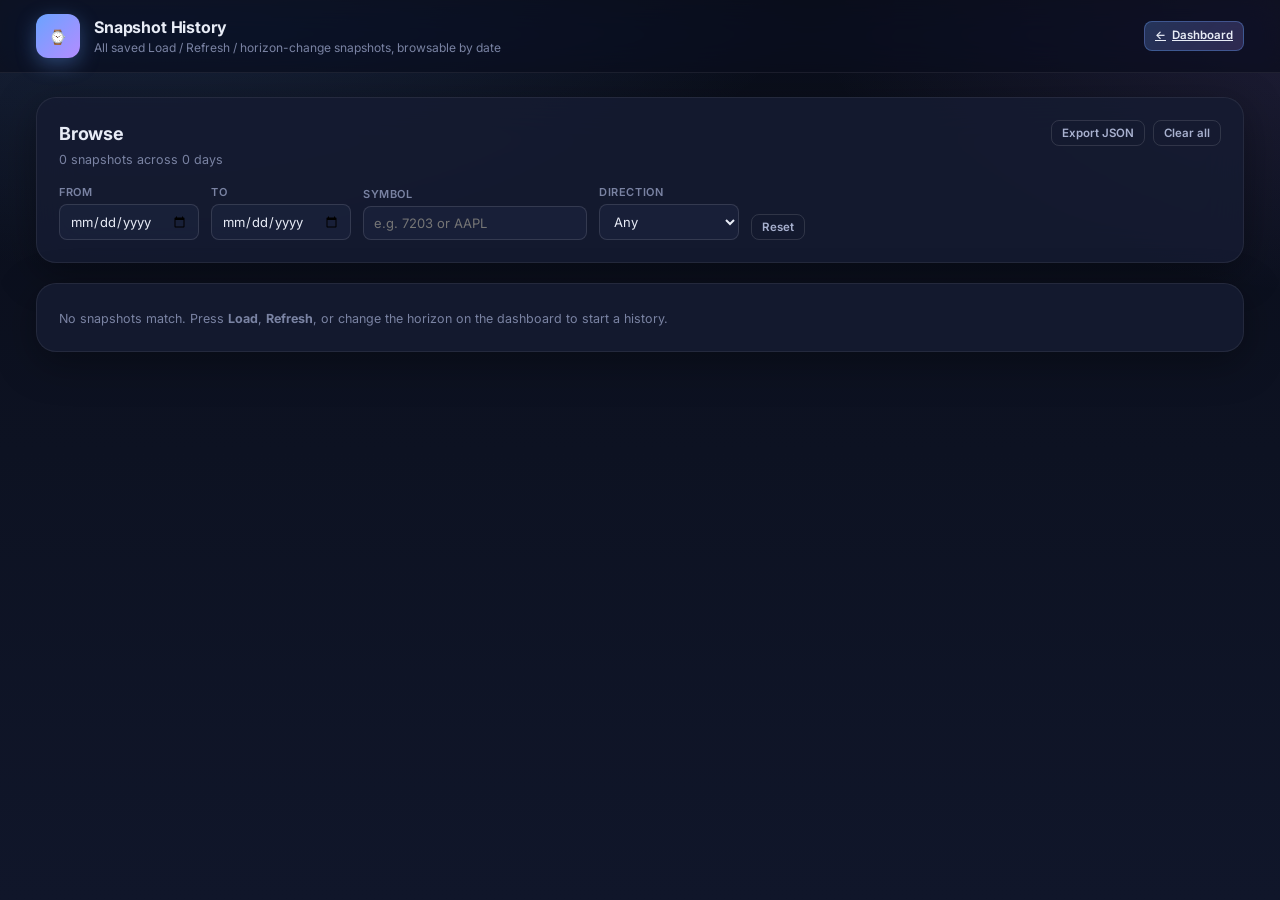
<file: history.html>
<!doctype html>
<html lang="en">
<head>
<meta charset="utf-8" />
<meta name="viewport" content="width=device-width, initial-scale=1" />
<title>History · 7203 Dashboard</title>
<link rel="preconnect" href="https://fonts.googleapis.com" />
<link rel="preconnect" href="https://fonts.gstatic.com" crossorigin />
<link href="https://fonts.googleapis.com/css2?family=Inter:wght@400;500;600;700;800&family=JetBrains+Mono:wght@500&display=swap" rel="stylesheet" />
<link rel="stylesheet" href="style.css" />
</head>
<body>

<header class="topbar">
  <div class="brand">
    <div class="logo">⌚</div>
    <div class="brand-text">
      <div class="brand-name">Snapshot History</div>
      <div class="brand-sub">All saved Load / Refresh / horizon-change snapshots, browsable by date</div>
    </div>
  </div>
  <div class="topbar-controls">
    <a href="index.html" class="btn btn-primary btn-sm" title="Back to dashboard">
      <span class="btn-icon">←</span> Dashboard
    </a>
  </div>
</header>

<main>

  <section class="card">
    <div class="card-head">
      <div>
        <h2>Browse</h2>
        <p class="card-sub" id="filterSummary">Loading…</p>
      </div>
      <div class="history-actions">
        <button id="historyExport" class="btn btn-ghost btn-sm" type="button">Export JSON</button>
        <button id="historyClear" class="btn btn-ghost btn-sm" type="button">Clear all</button>
      </div>
    </div>

    <div class="filters">
      <label class="filter">
        <span class="filter-label">From</span>
        <input id="dateFrom" type="date" class="input" />
      </label>
      <label class="filter">
        <span class="filter-label">To</span>
        <input id="dateTo" type="date" class="input" />
      </label>
      <label class="filter">
        <span class="filter-label">Symbol</span>
        <input id="symFilter" type="text" class="input" placeholder="e.g. 7203 or AAPL" autocomplete="off" />
      </label>
      <label class="filter">
        <span class="filter-label">Direction</span>
        <select id="dirFilter" class="input">
          <option value="">Any</option>
          <option value="up">Bullish</option>
          <option value="down">Bearish</option>
          <option value="flat">Neutral</option>
        </select>
      </label>
      <button id="resetFilters" class="btn btn-ghost btn-sm" type="button">Reset</button>
    </div>
  </section>

  <section id="dateGroups" class="date-groups"></section>

</main>

<script src="history.js"></script>
<script src="history-page.js"></script>
</body>
</html>
</file>
<file: style.css>
/* ───────────────────────────  Theme  ─────────────────────────── */
:root {
  --bg-0: #0a0e1a;
  --bg-1: #10162a;
  --panel: rgba(22, 28, 50, 0.85);
  --panel-2: rgba(28, 36, 64, 0.65);
  --line: rgba(255, 255, 255, 0.07);
  --line-strong: rgba(255, 255, 255, 0.12);
  --text: #e8ecf6;
  --text-2: #a8b1cf;
  --muted: #7a83a3;
  --accent: #6aa3ff;
  --accent-2: #b48cff;
  --green: #2ee0a4;
  --red: #ff6178;
  --yellow: #ffc960;
  --sma20: #ffc960;
  --sma50: #b48cff;
  --fc: #2ee0a4;

  --radius: 14px;
  --radius-lg: 20px;
  --shadow: 0 10px 40px rgba(0, 0, 0, 0.35);
  --shadow-soft: 0 4px 20px rgba(0, 0, 0, 0.2);

  --font: "Inter", -apple-system, BlinkMacSystemFont, "Segoe UI", Roboto, sans-serif;
  --font-mono: "JetBrains Mono", ui-monospace, "SF Mono", Menlo, monospace;
}

* { box-sizing: border-box; }

html, body {
  margin: 0;
  padding: 0;
  min-height: 100vh;
  color: var(--text);
  font-family: var(--font);
  font-size: 14px;
  line-height: 1.5;
  background:
    radial-gradient(1200px 600px at 10% -10%, rgba(106, 163, 255, 0.18), transparent 60%),
    radial-gradient(1000px 500px at 110% 0%, rgba(180, 140, 255, 0.14), transparent 60%),
    linear-gradient(180deg, var(--bg-0), var(--bg-1));
  background-attachment: fixed;
  -webkit-font-smoothing: antialiased;
  -moz-osx-font-smoothing: grayscale;
}

main {
  max-width: 1400px;
  margin: 0 auto;
  padding: 24px clamp(16px, 3vw, 36px) 60px;
  display: flex;
  flex-direction: column;
  gap: 20px;
}

/* ───────────────────────────  Top bar  ─────────────────────────── */
.topbar {
  position: sticky;
  top: 0;
  z-index: 10;
  display: flex;
  justify-content: space-between;
  align-items: center;
  gap: 16px;
  padding: 14px clamp(16px, 3vw, 36px);
  background: rgba(10, 14, 26, 0.7);
  backdrop-filter: saturate(180%) blur(16px);
  -webkit-backdrop-filter: saturate(180%) blur(16px);
  border-bottom: 1px solid var(--line);
}

.brand { display: flex; align-items: center; gap: 14px; }
.logo {
  width: 44px; height: 44px;
  border-radius: 12px;
  background: linear-gradient(135deg, var(--accent) 0%, var(--accent-2) 100%);
  color: white;
  font-weight: 800;
  font-size: 14px;
  display: flex; align-items: center; justify-content: center;
  letter-spacing: 0.5px;
  box-shadow: 0 6px 20px rgba(106, 163, 255, 0.35);
}
.brand-text { display: flex; flex-direction: column; }
.brand-name { font-weight: 700; font-size: 16px; letter-spacing: -0.01em; }
.brand-ar { color: var(--text-2); font-weight: 500; margin-left: 6px; }
.brand-sub { color: var(--muted); font-size: 12px; }

.topbar-actions { display: flex; align-items: center; gap: 10px; }
.topbar-controls {
  display: flex;
  align-items: center;
  gap: 10px;
  flex-wrap: wrap;
  justify-content: flex-end;
}

.symbol-switcher {
  display: flex;
  align-items: stretch;
  gap: 6px;
  background: var(--panel-2);
  border: 1px solid var(--line-strong);
  border-radius: 10px;
  padding: 4px;
}
.symbol-input {
  background: transparent;
  border: none;
  outline: none;
  color: var(--text);
  font-family: var(--font-mono);
  font-size: 13px;
  font-weight: 600;
  padding: 6px 10px;
  width: 180px;
  letter-spacing: 0.02em;
}
.symbol-input::placeholder { color: var(--muted); font-weight: 500; }
.symbol-input:focus { background: rgba(255,255,255,0.03); border-radius: 6px; }
.symbol-preset {
  background: transparent;
  border: none;
  color: var(--text-2);
  font-family: inherit;
  font-size: 12px;
  padding: 6px 8px;
  border-radius: 6px;
  cursor: pointer;
  outline: none;
  max-width: 140px;
}
.symbol-preset option { background: var(--bg-1); color: var(--text); }
.symbol-switcher .btn { margin: 1px; }

@media (max-width: 700px) {
  .symbol-input { width: 130px; }
  .symbol-preset { display: none; }
}

.pill {
  font-size: 11px;
  font-weight: 600;
  letter-spacing: 0.4px;
  text-transform: uppercase;
  padding: 6px 12px;
  border-radius: 999px;
  border: 1px solid var(--line-strong);
  color: var(--muted);
  background: rgba(255, 255, 255, 0.02);
  font-family: var(--font-mono);
}
.pill.live {
  color: var(--green);
  border-color: rgba(46, 224, 164, 0.45);
  background: rgba(46, 224, 164, 0.08);
}
.pill.fallback {
  color: var(--yellow);
  border-color: rgba(255, 201, 96, 0.4);
  background: rgba(255, 201, 96, 0.06);
}

.btn {
  font-family: inherit;
  font-size: 13px;
  font-weight: 600;
  padding: 8px 14px;
  border-radius: 10px;
  border: 1px solid var(--line-strong);
  background: var(--panel-2);
  color: var(--text);
  cursor: pointer;
  display: inline-flex;
  align-items: center;
  gap: 6px;
  transition: transform 0.1s ease, border-color 0.15s ease, background 0.15s ease;
}
.btn:hover:not(:disabled) { border-color: var(--accent); transform: translateY(-1px); }
.btn:disabled { opacity: 0.6; cursor: progress; }
.btn-primary {
  background: linear-gradient(135deg, rgba(106, 163, 255, 0.25), rgba(180, 140, 255, 0.2));
  border-color: rgba(106, 163, 255, 0.35);
}
.btn-ghost {
  background: transparent;
  border-color: var(--line-strong);
  color: var(--text-2);
}
.btn-sm { font-size: 11.5px; padding: 5px 10px; border-radius: 8px; font-weight: 600; }
.chart-wrap.hidden { display: none; }
.btn-icon { display: inline-block; transition: transform 0.4s ease; }
.btn:disabled .btn-icon { animation: spin 1s linear infinite; }
@keyframes spin { to { transform: rotate(360deg); } }

/* ───────────────────────────  Hero  ─────────────────────────── */
.hero {
  display: grid;
  grid-template-columns: minmax(280px, 1fr) 2fr;
  gap: 16px;
  align-items: stretch;
  margin-top: 8px;
}
.hero-left {
  background: linear-gradient(135deg, rgba(106, 163, 255, 0.12), rgba(180, 140, 255, 0.08));
  border: 1px solid var(--line-strong);
  border-radius: var(--radius-lg);
  padding: 22px 26px;
  box-shadow: var(--shadow-soft);
}
.hero-label {
  text-transform: uppercase;
  letter-spacing: 1px;
  font-size: 11px;
  color: var(--text-2);
  font-weight: 600;
}
.hero-price {
  font-size: clamp(40px, 5vw, 56px);
  font-weight: 800;
  letter-spacing: -0.03em;
  line-height: 1;
  margin: 8px 0 6px;
  font-family: var(--font);
}
.hero-currency {
  font-size: 0.4em;
  font-weight: 600;
  margin-left: 8px;
  color: var(--text-2);
  letter-spacing: 0.04em;
  vertical-align: middle;
}
.hero-change-row { display: flex; align-items: center; gap: 12px; flex-wrap: wrap; }
.hero-change {
  font-weight: 700;
  font-size: 16px;
  padding: 4px 10px;
  border-radius: 8px;
  background: rgba(255, 255, 255, 0.04);
  font-family: var(--font-mono);
}
.hero-change.up { color: var(--green); background: rgba(46, 224, 164, 0.12); }
.hero-change.down { color: var(--red); background: rgba(255, 97, 120, 0.12); }
.hero-date { color: var(--muted); font-size: 13px; }

.hero-stats {
  display: grid;
  grid-template-columns: repeat(auto-fit, minmax(150px, 1fr));
  gap: 12px;
}
.stat {
  background: var(--panel);
  border: 1px solid var(--line);
  border-radius: var(--radius);
  padding: 16px 18px;
  backdrop-filter: blur(10px);
}
.stat-label {
  text-transform: uppercase;
  letter-spacing: 0.7px;
  font-size: 11px;
  color: var(--muted);
  font-weight: 600;
  margin-bottom: 6px;
}
.stat-value {
  font-size: 16px;
  font-weight: 700;
  font-family: var(--font-mono);
}

@media (max-width: 800px) {
  .hero { grid-template-columns: 1fr; }
}

/* ───────────────────────────  Cards  ─────────────────────────── */
.card {
  background: var(--panel);
  border: 1px solid var(--line);
  border-radius: var(--radius-lg);
  padding: 22px;
  backdrop-filter: blur(20px);
  -webkit-backdrop-filter: blur(20px);
  box-shadow: var(--shadow);
}
.card h2 { margin: 0; font-size: 18px; font-weight: 700; letter-spacing: -0.01em; }
.card h3 { margin: 0; font-size: 14px; font-weight: 600; color: var(--text-2); text-transform: uppercase; letter-spacing: 0.6px; }
.card-sub { margin: 4px 0 0; color: var(--muted); font-size: 12.5px; }
.card-head {
  display: flex;
  justify-content: space-between;
  align-items: flex-start;
  gap: 12px;
  margin-bottom: 14px;
}

.legend { display: flex; gap: 16px; flex-wrap: wrap; font-size: 12px; color: var(--text-2); }
.legend-item { display: inline-flex; align-items: center; gap: 6px; }
.dot { display: inline-block; width: 9px; height: 9px; border-radius: 50%; }
.dot-price { background: var(--accent); }
.dot-sma20 { background: var(--sma20); }
.dot-sma50 { background: var(--sma50); }
.dot-fc { background: var(--fc); }
.dot-cone { background: rgba(46, 224, 164, 0.4); }

/* Charts: explicit container heights so canvases scale to width */
.chart-wrap { position: relative; width: 100%; }
.chart-wrap canvas { width: 100% !important; height: 100% !important; display: block; }
.chart-wrap-lg { height: clamp(320px, 48vh, 520px); }
.chart-wrap-sm { height: clamp(180px, 28vh, 260px); }

.grid { display: grid; gap: 20px; }
.grid-2 { grid-template-columns: 1fr 1fr; }
@media (max-width: 900px) { .grid-2 { grid-template-columns: 1fr; } }

/* ───────────────────────────  Patterns  ─────────────────────────── */
.patterns {
  display: grid;
  grid-template-columns: repeat(auto-fill, minmax(280px, 1fr));
  gap: 14px;
}
.pattern {
  background: var(--panel-2);
  border: 1px solid var(--line);
  border-radius: var(--radius);
  padding: 16px;
  position: relative;
  overflow: hidden;
}
.pattern::before {
  content: "";
  position: absolute;
  left: 0; top: 0; bottom: 0;
  width: 3px;
  background: var(--muted);
}
.pattern.bull::before { background: var(--green); }
.pattern.bear::before { background: var(--red); }
.pattern.neutral::before { background: var(--yellow); }
.pname { font-weight: 700; font-size: 14px; margin-bottom: 8px; display: flex; gap: 8px; align-items: center; flex-wrap: wrap; }
.stage-tag {
  font-size: 10px;
  font-weight: 600;
  text-transform: uppercase;
  letter-spacing: 0.5px;
  padding: 2px 8px;
  border-radius: 999px;
  background: rgba(255, 255, 255, 0.06);
  color: var(--text-2);
}
.pattern.bull .stage-tag { color: var(--green); background: rgba(46, 224, 164, 0.12); }
.pattern.bear .stage-tag { color: var(--red); background: rgba(255, 97, 120, 0.12); }
.pmeta { font-size: 12px; color: var(--text-2); line-height: 1.7; }
.pmeta strong { color: var(--text); font-family: var(--font-mono); }

/* ───────────────────────────  Forecast  ─────────────────────────── */
.forecast-card {
  background: linear-gradient(180deg, var(--panel) 0%, rgba(40, 50, 90, 0.6) 100%);
}

.trend-badge {
  font-size: 14px;
  font-weight: 800;
  letter-spacing: 1.5px;
  padding: 10px 18px;
  border-radius: 999px;
  background: rgba(255, 255, 255, 0.04);
  border: 1px solid var(--line-strong);
  color: var(--text-2);
}
.trend-badge.up {
  color: var(--green);
  background: rgba(46, 224, 164, 0.1);
  border-color: rgba(46, 224, 164, 0.4);
  box-shadow: 0 0 0 4px rgba(46, 224, 164, 0.05);
}
.trend-badge.down {
  color: var(--red);
  background: rgba(255, 97, 120, 0.1);
  border-color: rgba(255, 97, 120, 0.4);
  box-shadow: 0 0 0 4px rgba(255, 97, 120, 0.05);
}
.trend-badge.flat {
  color: var(--yellow);
  background: rgba(255, 201, 96, 0.1);
  border-color: rgba(255, 201, 96, 0.4);
}

.forecast-summary {
  display: grid;
  grid-template-columns: 220px 1fr;
  gap: 24px;
  align-items: center;
  margin: 14px 0 22px;
  padding: 18px;
  background: rgba(255, 255, 255, 0.02);
  border: 1px solid var(--line);
  border-radius: var(--radius);
}
@media (max-width: 700px) {
  .forecast-summary { grid-template-columns: 1fr; }
}

.confidence-block { display: flex; flex-direction: column; align-items: center; gap: 10px; }
.backtest-line {
  font-family: var(--font-mono);
  font-size: 11.5px;
  color: var(--text-2);
  text-align: center;
  letter-spacing: 0.02em;
  padding: 6px 12px;
  background: rgba(255,255,255,0.03);
  border: 1px solid var(--line);
  border-radius: 8px;
  max-width: 220px;
}
.backtest-line strong { color: var(--text); font-weight: 700; }
.gauge {
  --pct: 0;
  --color: var(--accent);
  position: relative;
  width: 180px; height: 180px;
  border-radius: 50%;
  background:
    conic-gradient(var(--color) calc(var(--pct) * 1%), rgba(255, 255, 255, 0.06) 0);
  display: flex; align-items: center; justify-content: center;
  transition: background 0.6s ease;
}
.gauge-inner {
  width: 78%; height: 78%;
  border-radius: 50%;
  background: var(--bg-1);
  display: flex; flex-direction: column; align-items: center; justify-content: center;
  text-align: center;
}
.gauge-pct {
  font-size: 36px;
  font-weight: 800;
  letter-spacing: -0.02em;
  font-family: var(--font);
}
.gauge-label {
  font-size: 11px;
  color: var(--muted);
  text-transform: uppercase;
  letter-spacing: 1px;
  font-weight: 600;
  margin-top: 2px;
}

.summary-stats {
  display: grid;
  grid-template-columns: repeat(auto-fit, minmax(160px, 1fr));
  gap: 14px;
}
.sum-stat {
  background: var(--panel-2);
  border: 1px solid var(--line);
  border-radius: var(--radius);
  padding: 14px 16px;
}
.sum-label {
  font-size: 11px;
  text-transform: uppercase;
  letter-spacing: 0.7px;
  color: var(--muted);
  font-weight: 600;
  margin-bottom: 6px;
}
.sum-value {
  font-size: 18px;
  font-weight: 700;
  font-family: var(--font-mono);
  letter-spacing: -0.01em;
}
.sum-sub {
  font-size: 11.5px;
  color: var(--muted);
  margin-top: 4px;
  font-family: var(--font-mono);
}
.prob-bar {
  margin-top: 8px;
  height: 5px;
  background: rgba(255,255,255,0.08);
  border-radius: 999px;
  overflow: hidden;
}
.prob-fill {
  height: 100%;
  background: linear-gradient(90deg, var(--accent), var(--green));
  border-radius: 999px;
  transition: width 0.4s ease;
}
.sum-stat-risk { border: 1px solid rgba(255, 97, 120, 0.25); background: rgba(255, 97, 120, 0.05); }
.sum-stat-risk .sum-value { color: var(--red); }

/* Forecast head controls (segmented horizon picker + trend badge) */
.forecast-head-controls { display: flex; align-items: center; gap: 12px; flex-wrap: wrap; }
.seg {
  display: inline-flex;
  background: var(--panel-2);
  border: 1px solid var(--line-strong);
  border-radius: 10px;
  padding: 3px;
  gap: 2px;
}
.seg-btn {
  font-family: inherit;
  font-size: 12px;
  font-weight: 700;
  letter-spacing: 0.4px;
  padding: 6px 12px;
  border: none;
  background: transparent;
  color: var(--text-2);
  cursor: pointer;
  border-radius: 7px;
  transition: background 0.15s ease, color 0.15s ease;
}
.seg-btn:hover { color: var(--text); background: rgba(255,255,255,0.03); }
.seg-btn.active {
  background: linear-gradient(135deg, rgba(106,163,255,0.3), rgba(180,140,255,0.25));
  color: var(--text);
  box-shadow: 0 1px 0 rgba(255,255,255,0.05) inset;
}

/* Day cards (per-session forecast) — wraps to multiple rows for longer horizons */
.day-cards {
  display: grid;
  grid-template-columns: repeat(auto-fit, minmax(160px, 1fr));
  gap: 12px;
  margin-bottom: 16px;
}

.day-card {
  background: var(--panel-2);
  border: 1px solid var(--line);
  border-radius: var(--radius);
  padding: 14px;
  position: relative;
  overflow: hidden;
}
.day-card::after {
  content: "";
  position: absolute;
  inset: 0 0 auto 0;
  height: 3px;
  background: var(--muted);
  opacity: 0.5;
}
.day-card.up::after { background: var(--green); opacity: 0.9; }
.day-card.down::after { background: var(--red); opacity: 0.9; }
.day-card.flat::after { background: var(--yellow); opacity: 0.7; }

.day-head { display: flex; justify-content: space-between; align-items: baseline; margin-bottom: 10px; }
.day-num { font-size: 11px; color: var(--muted); text-transform: uppercase; letter-spacing: 0.6px; font-weight: 600; }
.day-arrow { font-size: 16px; font-weight: 700; }
.day-arrow.up { color: var(--green); }
.day-arrow.down { color: var(--red); }
.day-arrow.flat { color: var(--yellow); }

.day-date { font-size: 12px; color: var(--text-2); margin-bottom: 8px; font-family: var(--font-mono); }
.day-target {
  font-size: 20px;
  font-weight: 700;
  font-family: var(--font-mono);
  letter-spacing: -0.01em;
}
.day-target-currency { font-size: 11px; color: var(--muted); margin-left: 4px; font-family: var(--font); }
.day-range { font-size: 11px; color: var(--muted); margin-top: 4px; font-family: var(--font-mono); }
.day-conf {
  margin-top: 10px;
  display: flex; align-items: center; gap: 8px;
  font-size: 11px;
  color: var(--text-2);
}
.day-conf-bar {
  flex: 1;
  height: 4px;
  background: rgba(255, 255, 255, 0.08);
  border-radius: 999px;
  overflow: hidden;
}
.day-conf-fill {
  height: 100%;
  background: linear-gradient(90deg, var(--accent), var(--accent-2));
  border-radius: 999px;
}
.day-conf-num { font-family: var(--font-mono); font-weight: 600; min-width: 32px; text-align: right; }

.rationale {
  margin: 14px 0 0;
  padding: 14px 16px;
  background: rgba(255, 255, 255, 0.02);
  border: 1px solid var(--line);
  border-radius: var(--radius);
  font-size: 13px;
  line-height: 1.6;
  color: var(--text-2);
}

/* ───────────────────────────  Advanced techniques  ─────────────────────────── */
.regime-pill {
  font-family: var(--font-mono);
  font-size: 11px;
  font-weight: 700;
  letter-spacing: 0.6px;
  text-transform: uppercase;
  padding: 6px 12px;
  border-radius: 999px;
  border: 1px solid var(--line-strong);
  background: rgba(255,255,255,0.03);
  color: var(--muted);
}
.regime-pill.regime-strong-trend { color: var(--green); border-color: rgba(46,224,164,0.5); background: rgba(46,224,164,0.08); }
.regime-pill.regime-trending     { color: var(--green); border-color: rgba(46,224,164,0.35); background: rgba(46,224,164,0.05); }
.regime-pill.regime-ranging      { color: var(--yellow); border-color: rgba(255,201,96,0.35); background: rgba(255,201,96,0.05); }
.regime-pill.regime-volatile     { color: var(--red); border-color: rgba(255,97,120,0.4); background: rgba(255,97,120,0.05); }
.regime-pill.regime-transitional { color: var(--text-2); }

.techniques-grid {
  display: grid;
  grid-template-columns: repeat(auto-fit, minmax(260px, 1fr));
  gap: 14px;
}
.tech-block {
  background: var(--panel-2);
  border: 1px solid var(--line);
  border-radius: var(--radius);
  padding: 14px;
}
.tech-title {
  font-size: 11px;
  text-transform: uppercase;
  letter-spacing: 0.6px;
  color: var(--muted);
  font-weight: 600;
  margin-bottom: 8px;
}
.tech-list { font-size: 13px; color: var(--text-2); line-height: 1.6; }
.tech-list .tech-item {
  padding: 6px 0;
  border-bottom: 1px dashed rgba(255,255,255,0.05);
  display: flex; align-items: baseline; gap: 8px;
}
.tech-list .tech-item:last-child { border-bottom: none; }
.tech-list .tech-tag {
  font-size: 10px; font-weight: 700; padding: 2px 6px; border-radius: 4px;
  text-transform: uppercase; letter-spacing: 0.4px;
}
.tech-tag-bull { color: var(--green); background: rgba(46,224,164,0.10); }
.tech-tag-bear { color: var(--red); background: rgba(255,97,120,0.10); }
.tech-name { color: var(--text); font-weight: 600; }
.tech-desc { display: block; font-size: 11.5px; color: var(--muted); margin-top: 2px; }

.mini-table {
  width: 100%; border-collapse: collapse; font-size: 12.5px;
  font-family: var(--font-mono);
}
.mini-table td {
  padding: 5px 8px;
  border-bottom: 1px dashed rgba(255,255,255,0.05);
  color: var(--text-2);
}
.mini-table tr:last-child td { border-bottom: none; }
.mini-table .num { text-align: right; color: var(--text); font-weight: 600; }
.mini-table .row-nearest { background: rgba(106,163,255,0.06); }
.mini-table .row-nearest td { color: var(--accent); }

/* ───────────────────────────  Outlook  ─────────────────────────── */
.outlook {
  display: grid;
  grid-template-columns: 44px 1fr;
  gap: 14px;
  align-items: center;
  padding: 14px 16px;
  margin-bottom: 14px;
  border-radius: var(--radius);
  background: rgba(255,255,255,0.02);
  border: 1px solid var(--line);
  border-left-width: 3px;
}
.outlook-icon {
  width: 44px; height: 44px;
  border-radius: 12px;
  display: flex; align-items: center; justify-content: center;
  font-size: 22px; font-weight: 800;
  background: rgba(255,255,255,0.04);
}
.outlook-headline {
  font-weight: 700;
  font-size: 15px;
  color: var(--text);
  margin-bottom: 2px;
}
.outlook-sub { font-size: 12.5px; color: var(--text-2); line-height: 1.5; }
.outlook.tone-strong-buy   { border-left-color: var(--green);  }
.outlook.tone-strong-buy .outlook-icon   { color: var(--green);  background: rgba(46,224,164,0.12); }
.outlook.tone-strong-sell  { border-left-color: var(--red);    }
.outlook.tone-strong-sell .outlook-icon  { color: var(--red);    background: rgba(255,97,120,0.12); }
.outlook.tone-watch-buy    { border-left-color: rgba(46,224,164,0.6);  }
.outlook.tone-watch-buy .outlook-icon    { color: var(--green);  background: rgba(46,224,164,0.06); }
.outlook.tone-watch-sell   { border-left-color: rgba(255,97,120,0.6);  }
.outlook.tone-watch-sell .outlook-icon   { color: var(--red);    background: rgba(255,97,120,0.06); }
.outlook.tone-conflict     { border-left-color: var(--yellow); }
.outlook.tone-conflict .outlook-icon     { color: var(--yellow); background: rgba(255,201,96,0.12); }
.outlook.tone-neutral      { border-left-color: var(--line-strong); }
.outlook.tone-neutral .outlook-icon      { color: var(--muted);  }

/* ───────────────────────────  Action bar  ─────────────────────────── */
.action-bar {
  display: grid;
  grid-template-columns: minmax(180px, 220px) 1fr;
  gap: 16px;
  margin-bottom: 18px;
  padding: 16px;
  border-radius: var(--radius);
  border: 1px solid var(--line);
  background: rgba(255,255,255,0.02);
}
@media (max-width: 700px) { .action-bar { grid-template-columns: 1fr; } }

.action-badge {
  border-radius: 12px;
  padding: 18px 16px;
  text-align: center;
  border: 1px solid var(--line-strong);
  background: rgba(255,255,255,0.03);
}
.action-badge .action-label {
  font-size: 26px;
  font-weight: 800;
  letter-spacing: 2px;
  margin-bottom: 4px;
}
.action-badge .action-sub {
  font-size: 11px;
  color: var(--muted);
  text-transform: uppercase;
  letter-spacing: 0.6px;
  font-weight: 600;
}
.action-buy {
  background: rgba(46, 224, 164, 0.10);
  border-color: rgba(46, 224, 164, 0.45);
  box-shadow: 0 0 0 4px rgba(46, 224, 164, 0.05);
}
.action-buy .action-label { color: var(--green); }
.action-sell {
  background: rgba(255, 97, 120, 0.10);
  border-color: rgba(255, 97, 120, 0.45);
  box-shadow: 0 0 0 4px rgba(255, 97, 120, 0.05);
}
.action-sell .action-label { color: var(--red); }
.action-hold {
  background: rgba(255, 201, 96, 0.06);
  border-color: rgba(255, 201, 96, 0.30);
}
.action-hold .action-label { color: var(--yellow); }

.action-grid {
  display: grid;
  grid-template-columns: repeat(auto-fit, minmax(140px, 1fr));
  gap: 10px;
}
.action-stat {
  background: var(--panel-2);
  border: 1px solid var(--line);
  border-radius: 10px;
  padding: 10px 12px;
}
.action-stat-label {
  font-size: 10.5px;
  text-transform: uppercase;
  letter-spacing: 0.6px;
  color: var(--muted);
  font-weight: 600;
  margin-bottom: 4px;
}
.action-stat-value {
  font-family: var(--font-mono);
  font-weight: 700;
  font-size: 16px;
  color: var(--text);
}
.action-stat-sub {
  font-size: 10.5px;
  color: var(--muted);
  margin-top: 2px;
}

/* ───────────────────────────  Rules table  ─────────────────────────── */
.rules-block {
  margin-top: 14px;
  border: 1px solid var(--line);
  border-radius: var(--radius);
  background: rgba(255,255,255,0.02);
  padding: 14px 16px;
}
.rules-head {
  display: flex; justify-content: space-between; align-items: baseline;
  margin-bottom: 8px;
}
.rules-block h3 {
  margin: 0; font-size: 13px; font-weight: 600;
  color: var(--text); letter-spacing: 0.04em; text-transform: uppercase;
}
.rules-table {
  width: 100%; border-collapse: collapse;
  font-size: 12.5px;
}
.rules-table th {
  text-align: left; font-weight: 600; color: var(--muted);
  padding: 6px 8px; border-bottom: 1px solid var(--line);
  text-transform: uppercase; font-size: 10.5px; letter-spacing: 0.5px;
}
.rules-table td {
  padding: 8px; border-bottom: 1px solid rgba(255,255,255,0.04);
  color: var(--text-2);
}
.rules-table tr:last-child td { border-bottom: none; }
.rules-table .num { text-align: right; font-family: var(--font-mono); }
.rules-table .rule-name { color: var(--text); font-weight: 500; }
.rules-table .rule-desc { display: block; font-size: 11px; color: var(--muted); margin-top: 2px; font-weight: 400; }
.rule-tag {
  display: inline-block;
  font-size: 10px;
  font-weight: 700;
  padding: 2px 8px;
  border-radius: 999px;
  letter-spacing: 0.5px;
}
.rule-tag-buy { color: var(--green); background: rgba(46,224,164,0.12); border: 1px solid rgba(46,224,164,0.3); }
.rule-tag-sell { color: var(--red); background: rgba(255,97,120,0.12); border: 1px solid rgba(255,97,120,0.3); }
.rule-fired {
  display: inline-flex;
  align-items: center;
  gap: 6px;
  font-size: 11px;
  font-weight: 600;
  color: var(--green);
}
.rule-fired::before {
  content: ""; width: 7px; height: 7px; border-radius: 50%;
  background: var(--green); box-shadow: 0 0 6px var(--green);
}
.rule-fired.sell { color: var(--red); }
.rule-fired.sell::before { background: var(--red); box-shadow: 0 0 6px var(--red); }
.rule-quiet {
  font-size: 11px;
  color: var(--muted);
}
.rules-note { margin: 10px 0 0; line-height: 1.5; }

.contributions {
  margin-top: 14px;
  border: 1px solid var(--line);
  border-radius: var(--radius);
  background: rgba(255,255,255,0.02);
  padding: 14px 16px;
}
.contributions-head {
  display: flex; justify-content: space-between; align-items: baseline;
  margin-bottom: 8px;
}
.contributions h3 {
  margin: 0; font-size: 13px; font-weight: 600;
  color: var(--text); letter-spacing: 0.04em; text-transform: uppercase;
}
.contrib-table {
  width: 100%; border-collapse: collapse;
  font-size: 12.5px;
}
.contrib-table th {
  text-align: left; font-weight: 600; color: var(--muted);
  padding: 6px 8px; border-bottom: 1px solid var(--line);
  text-transform: uppercase; font-size: 10.5px; letter-spacing: 0.5px;
}
.contrib-table td {
  padding: 8px; border-bottom: 1px solid rgba(255,255,255,0.04);
  color: var(--text-2);
}
.contrib-table tr:last-child td { border-bottom: none; }
.contrib-table .num { text-align: right; font-family: var(--font-mono); }
.contrib-table td.num { color: var(--text); }
.contrib-table .contrib-pos { color: var(--green); font-weight: 600; }
.contrib-table .contrib-neg { color: var(--red); font-weight: 600; }
.contrib-table .contrib-zero { color: var(--muted); }
.contrib-table .contrib-shrunk { color: var(--muted); font-style: italic; }
.contrib-table .contrib-name { color: var(--text); font-weight: 500; }

/* ───────────────────────────  History  ─────────────────────────── */
.history-actions { display: flex; gap: 8px; }

.history-list {
  display: flex;
  flex-direction: column;
  gap: 8px;
}
.history-list:empty::after {
  content: "No saved snapshots yet. Load a stock or change the horizon to start a history.";
  color: var(--muted);
  font-size: 13px;
  padding: 12px;
  display: block;
}

.hist-item {
  display: grid;
  grid-template-columns: 60px 1.2fr 1fr 1fr 1fr 80px auto;
  gap: 12px;
  align-items: center;
  padding: 12px 14px;
  background: var(--panel-2);
  border: 1px solid var(--line);
  border-radius: var(--radius);
  cursor: pointer;
  transition: border-color 0.15s ease, background 0.15s ease, transform 0.1s ease;
}
.hist-item:hover { border-color: var(--accent); transform: translateY(-1px); }
.hist-item.up { border-left: 3px solid var(--green); }
.hist-item.down { border-left: 3px solid var(--red); }
.hist-item.flat { border-left: 3px solid var(--yellow); }

.hist-dir {
  font-weight: 800;
  font-size: 11px;
  letter-spacing: 0.5px;
  padding: 4px 8px;
  border-radius: 6px;
  text-align: center;
  background: rgba(255,255,255,0.05);
  color: var(--text-2);
}
.hist-item.up .hist-dir { color: var(--green); background: rgba(46, 224, 164, 0.1); }
.hist-item.down .hist-dir { color: var(--red); background: rgba(255, 97, 120, 0.1); }
.hist-item.flat .hist-dir { color: var(--yellow); background: rgba(255, 201, 96, 0.1); }

.hist-symbol {
  font-family: var(--font-mono);
  font-weight: 700;
  font-size: 14px;
}
.hist-symbol .hist-meta { display: block; font-family: var(--font); font-weight: 500; font-size: 11px; color: var(--muted); margin-top: 2px; letter-spacing: 0.02em; }

.hist-cell {
  display: flex;
  flex-direction: column;
  gap: 2px;
}
.hist-cell-label {
  font-size: 10px;
  text-transform: uppercase;
  letter-spacing: 0.6px;
  color: var(--muted);
  font-weight: 600;
}
.hist-cell-value {
  font-family: var(--font-mono);
  font-size: 13px;
  font-weight: 600;
  color: var(--text);
}

.hist-conf-bar {
  height: 4px;
  background: rgba(255,255,255,0.08);
  border-radius: 999px;
  overflow: hidden;
  margin-top: 4px;
}
.hist-conf-fill {
  height: 100%;
  background: linear-gradient(90deg, var(--accent), var(--accent-2));
  border-radius: 999px;
}

.hist-remove {
  background: transparent;
  border: 1px solid var(--line-strong);
  color: var(--muted);
  padding: 4px 8px;
  border-radius: 6px;
  font-size: 12px;
  cursor: pointer;
  transition: color 0.15s ease, border-color 0.15s ease;
}
.hist-remove:hover { color: var(--red); border-color: var(--red); }

@media (max-width: 800px) {
  .hist-item {
    grid-template-columns: 50px 1fr auto;
    grid-template-areas:
      "dir sym remove"
      "tgt tgt tgt"
      "conf conf conf";
    gap: 8px;
  }
  .hist-item .hist-dir { grid-area: dir; }
  .hist-item .hist-symbol { grid-area: sym; }
  .hist-item .hist-remove { grid-area: remove; }
  .hist-item .hist-target { grid-area: tgt; }
  .hist-item .hist-conf { grid-area: conf; }
  .hist-item .hist-source, .hist-item .hist-horizon { display: none; }
}

/* ───────────────────────────  History page  ─────────────────────────── */
.filters {
  display: flex;
  gap: 12px;
  flex-wrap: wrap;
  align-items: flex-end;
}
.filter { display: flex; flex-direction: column; gap: 4px; }
.filter-label {
  font-size: 11px;
  text-transform: uppercase;
  letter-spacing: 0.6px;
  color: var(--muted);
  font-weight: 600;
}
.filter .input {
  background: var(--panel-2);
  border: 1px solid var(--line-strong);
  color: var(--text);
  padding: 8px 10px;
  border-radius: 8px;
  font-family: inherit;
  font-size: 13px;
  outline: none;
  min-width: 140px;
}
.filter .input:focus { border-color: var(--accent); }
.filter select.input { cursor: pointer; }

.date-groups { display: flex; flex-direction: column; gap: 18px; }

.date-group {
  background: var(--panel);
  border: 1px solid var(--line);
  border-radius: var(--radius-lg);
  padding: 18px 20px;
  backdrop-filter: blur(20px);
  -webkit-backdrop-filter: blur(20px);
  box-shadow: var(--shadow);
}
.date-group-head {
  display: flex;
  align-items: baseline;
  justify-content: space-between;
  margin-bottom: 14px;
  padding-bottom: 10px;
  border-bottom: 1px dashed var(--line-strong);
}
.date-group-head h3 {
  margin: 0;
  font-size: 16px;
  font-weight: 700;
  color: var(--text);
  text-transform: none;
  letter-spacing: -0.01em;
}
.date-group-count {
  font-family: var(--font-mono);
  font-size: 12px;
  font-weight: 600;
  padding: 3px 10px;
  border-radius: 999px;
  background: rgba(106,163,255,0.12);
  color: var(--accent);
  border: 1px solid rgba(106,163,255,0.25);
}
.date-group-body { display: flex; flex-direction: column; gap: 14px; }

.snap {
  background: var(--panel-2);
  border: 1px solid var(--line);
  border-radius: var(--radius);
  padding: 16px 18px;
  position: relative;
  overflow: hidden;
}
.snap::before {
  content: ""; position: absolute; left: 0; top: 0; bottom: 0; width: 3px;
  background: var(--muted);
}
.snap.up::before { background: var(--green); }
.snap.down::before { background: var(--red); }
.snap.flat::before { background: var(--yellow); }

.snap-head {
  display: flex;
  justify-content: space-between;
  gap: 10px;
  align-items: flex-start;
  margin-bottom: 14px;
  flex-wrap: wrap;
}
.snap-id { display: flex; flex-direction: column; gap: 2px; }
.snap-symbol { font-family: var(--font-mono); font-weight: 700; font-size: 16px; }
.snap-time { font-size: 12px; color: var(--muted); }
.src-live { color: var(--green); font-weight: 600; }
.src-demo { color: var(--yellow); font-weight: 600; }

.snap-actions { display: flex; gap: 8px; align-items: center; }

.snap-kpis {
  display: grid;
  grid-template-columns: repeat(auto-fit, minmax(140px, 1fr));
  gap: 10px;
  margin-bottom: 12px;
}
.kpi {
  background: rgba(255,255,255,0.02);
  border: 1px solid var(--line);
  border-radius: 10px;
  padding: 10px 12px;
}
.kpi-label {
  font-size: 10.5px;
  text-transform: uppercase;
  letter-spacing: 0.6px;
  color: var(--muted);
  font-weight: 600;
  margin-bottom: 4px;
}
.kpi-value {
  font-family: var(--font-mono);
  font-weight: 700;
  font-size: 14px;
  color: var(--text);
}
.kpi-value.dir-up { color: var(--green); }
.kpi-value.dir-down { color: var(--red); }
.kpi-value.dir-flat { color: var(--yellow); }
.kpi-pct.up { color: var(--green); font-weight: 600; }
.kpi-pct.down { color: var(--red); font-weight: 600; }
.kpi-pct.flat { color: var(--yellow); font-weight: 600; }

.snap-patterns { display: flex; flex-wrap: wrap; gap: 6px; margin-bottom: 12px; }
.snap-pattern {
  font-size: 11px;
  padding: 4px 10px;
  border-radius: 999px;
  background: rgba(255,255,255,0.04);
  border: 1px solid var(--line-strong);
  color: var(--text-2);
  font-weight: 500;
}
.snap-pattern.up { color: var(--green); border-color: rgba(46,224,164,0.4); background: rgba(46,224,164,0.06); }
.snap-pattern.down { color: var(--red); border-color: rgba(255,97,120,0.4); background: rgba(255,97,120,0.06); }

.snap-days {
  display: grid;
  grid-template-columns: repeat(auto-fit, minmax(96px, 1fr));
  gap: 6px;
  margin-bottom: 12px;
}
.snap-day {
  background: rgba(255,255,255,0.02);
  border: 1px solid var(--line);
  border-radius: 8px;
  padding: 8px 10px;
  font-size: 11px;
  position: relative;
}
.snap-day::after {
  content: ""; position: absolute; inset: 0 0 auto 0; height: 2px;
  background: var(--muted); opacity: 0.5;
}
.snap-day.up::after { background: var(--green); opacity: 0.8; }
.snap-day.down::after { background: var(--red); opacity: 0.8; }
.snap-day-num { font-weight: 700; color: var(--muted); font-size: 10px; letter-spacing: 0.6px; }
.snap-day-date { color: var(--muted); font-family: var(--font-mono); font-size: 10.5px; margin-top: 2px; }
.snap-day-target { font-family: var(--font-mono); font-weight: 700; font-size: 14px; margin-top: 4px; }
.snap-day-pct { font-family: var(--font-mono); font-weight: 600; font-size: 11px; }
.snap-day-pct.up { color: var(--green); }
.snap-day-pct.down { color: var(--red); }
.snap-day-conf { color: var(--muted); font-size: 10px; margin-top: 4px; }

.snap-rationale {
  margin: 0;
  padding: 10px 12px;
  background: rgba(255,255,255,0.02);
  border: 1px solid var(--line);
  border-radius: 10px;
  font-size: 12.5px;
  line-height: 1.5;
  color: var(--text-2);
}

.page-footer {
  margin-top: 8px;
  text-align: center;
  font-size: 11px;
  color: var(--muted);
}
.page-footer p { margin: 0; }
</file>
